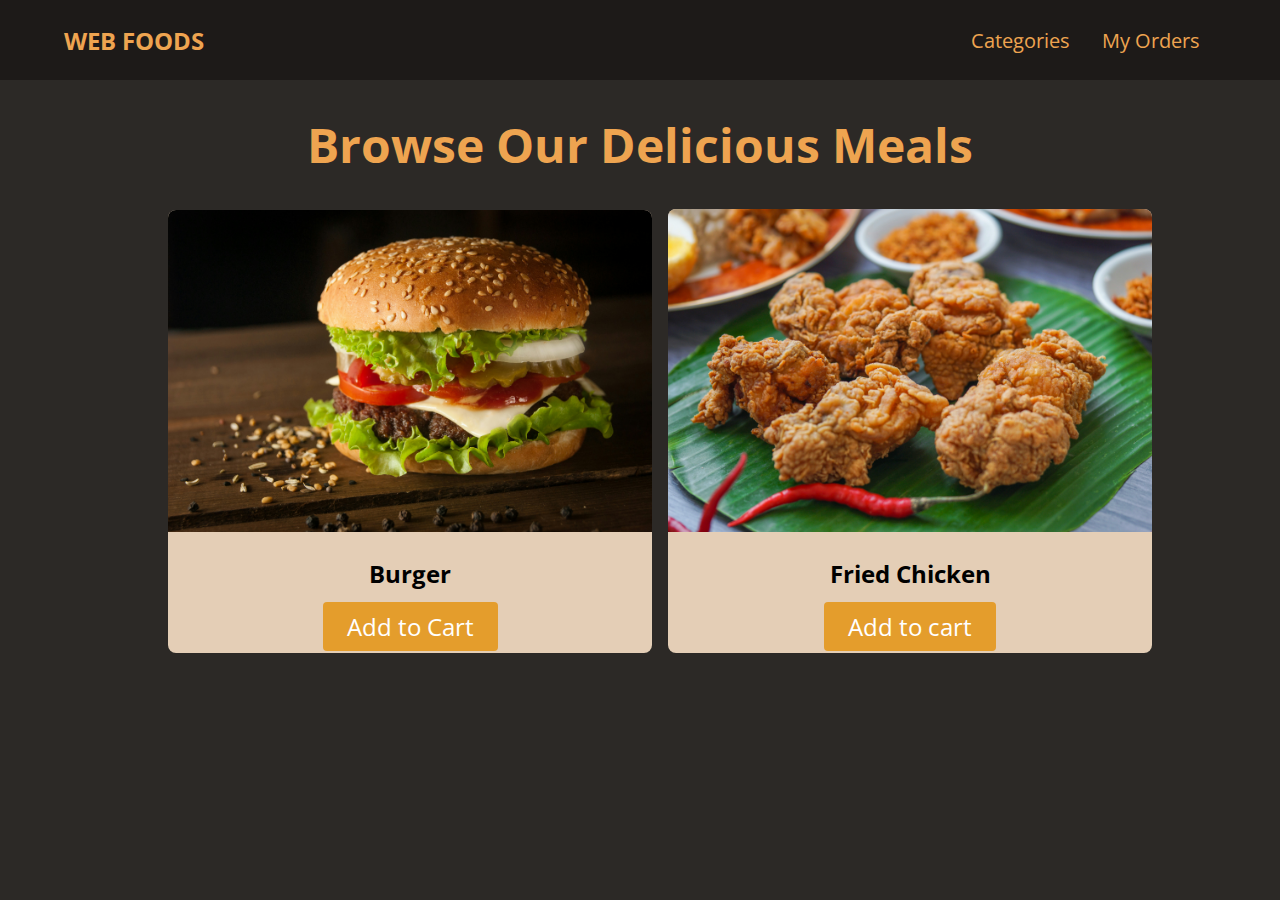
<file: index.html>
<!DOCTYPE html>
<html lang="en">
  <head>
    <meta charset="UTF-8" />
    <meta name="viewport" content="width=device-width, initial-scale=1.0" />
    <link rel="stylesheet" href="style.css">
    <link
      href="https://fonts.googleapis.com/css2?family=Open+Sans:wght@400;700&display=swap"
      rel="stylesheet"
    />
    <title>Web Foods</title>
  </head>
  <body>
    <header id="main_header">
      <a href="index.html" id="logo">Web Foods</a>
      <nav id="main-nav">
        <ul>
          <li>
            <a href="">Categories</a>
          </li>
          <li>
            <a href="">My Orders</a>
          </li>
        </ul>
      </nav>
      <a href="#side-drawer" class="menu-btn">
        <span></span>
        <span></span>
        <span></span>
      </a>
    </header>
    <aside id="side-drawer">
      <header>
        <a href="#" class="menu-btn">
          <span></span>
          <span></span>
          <span></span>
        </a>
      </header>
      <nav>
        <ul>
          <li>
            <a href="">Categories</a>
          </li>
          <li>
            <a href="">My Orders</a>
          </li>
        </ul>
      </nav>
    </aside>
    <main>
      <h1>Browse Our Delicious Meals</h1>
      <section id="latest-product">
        <ul>
          <li class="food-items">
            <article>
              <img src="images/burger.jpg" alt="burger image" />
              <div class="food-item-content">
                <h2>Burger</h2>
                <a href="" class="button">Add to Cart</a>
              </div>
            </article>
          </li>
          <li class="food-items">
            <article>
              <img src="images/fc.jpg" alt="Fried charset image" />
              <div class="food-item-content">
                <h2>Fried Chicken</h2>
                <a href="" class="button">Add to cart</a>
              </div>
            </article>
          </li>
        </ul>
      </section>
    </main>
    <footer></footer>
  </body>
</html>
</file>
<file: style.css>
body{
    font-family: 'Open Sans', sans-serif;
    margin: 0;
    background-color: rgb(44, 41, 38);
}

a{
    text-decoration: none;
}
#main_header{
    height: 5rem;
    display: flex;
    justify-content: space-between;
    align-items: center;
    background-color: rgb(29, 26, 24);
    padding: 0 5%;
}

#logo{
    text-transform: uppercase;
    font-weight: bolder;
    font-size: 1.5rem;
    color: rgb(238, 164, 80);
}

#main_header ul{
    list-style: none;
    display: flex;
    padding-left: 0px;
    margin: 0;
}

#main_header li{
    margin: 0 1rem;
}

nav a{
    color: rgb(238, 164, 80);
    font-size: 1.25rem;
}

nav a:hover{
    color: rgb(232, 156, 14);
}

.menu-btn{
    width: 3rem;
    height: 3rem;
    display: flex;
    justify-content: space-around;
    flex-direction: column;
    display: none;
}

.menu-btn span{
    background-color: white;
    height: 3px;
    width: 100%;
}

#side-drawer{
    width: 100%;
    height: 100%;
    background-color: rgb(29, 26, 27);
    position: fixed;
    top: 0;
    left: 0;
    display: none;
}

#side-drawer ul{
    list-style: none;
    display: flex;
    align-items: center;
    flex-direction: column;
    margin: 0;
    padding: 4rem 1rem;
}

#side-drawer a{
    color: rgb(253, 239, 213);
    font-size: 2rem;
}

#side-drawer li{
    margin: 1rem 0;
}

#side-drawer:target{
    display: block;
}

#side-drawer header{
    height: 5rem;
    display: flex;
    justify-content: flex-end;
    align-items: center;
    padding: 0 5%;
}

h1{
    text-align: center;
    font-size: 3rem;
    font-weight: bold;
    color: rgb(238, 164, 80);
}

#latest-product{
    width: 80%;
    margin: 2rem auto;
}
#latest-product ul{
    list-style: none;
    display: grid;
    grid-template-columns: 1fr 1fr;
    align-items: center;
    gap: 1rem;
    margin: 0;
}

.food-items{
    background-color: rgb(228, 206, 182);
    border-radius: 8px;
    overflow: hidden;
    text-align: center;
    padding-bottom: 10px;
    
}

.food-items img{
    width: 100%;
    height: 100%;
    object-fit: cover;
}

.food-items-content{
    padding: 1rem;
    
}


.button{
    color: white;
    background-color: rgb(228, 157, 44);
    font-size: 1.5rem;
    padding: 0.5rem 1.5rem;
    border-radius: 4px;
    margin-bottom: 4px;
}

.button:hover{
    background-color: rgb(221, 134, 34);
}

@media (max-width: 48rem){
     #main-nav{
        display: none;
    }

    .menu-btn{
        display: flex;
    }

    h1{
        font-size: 1.5rem;
    }

    #latest-product ul{
        grid-template-columns: 100%;
    }
    
}
</file>
